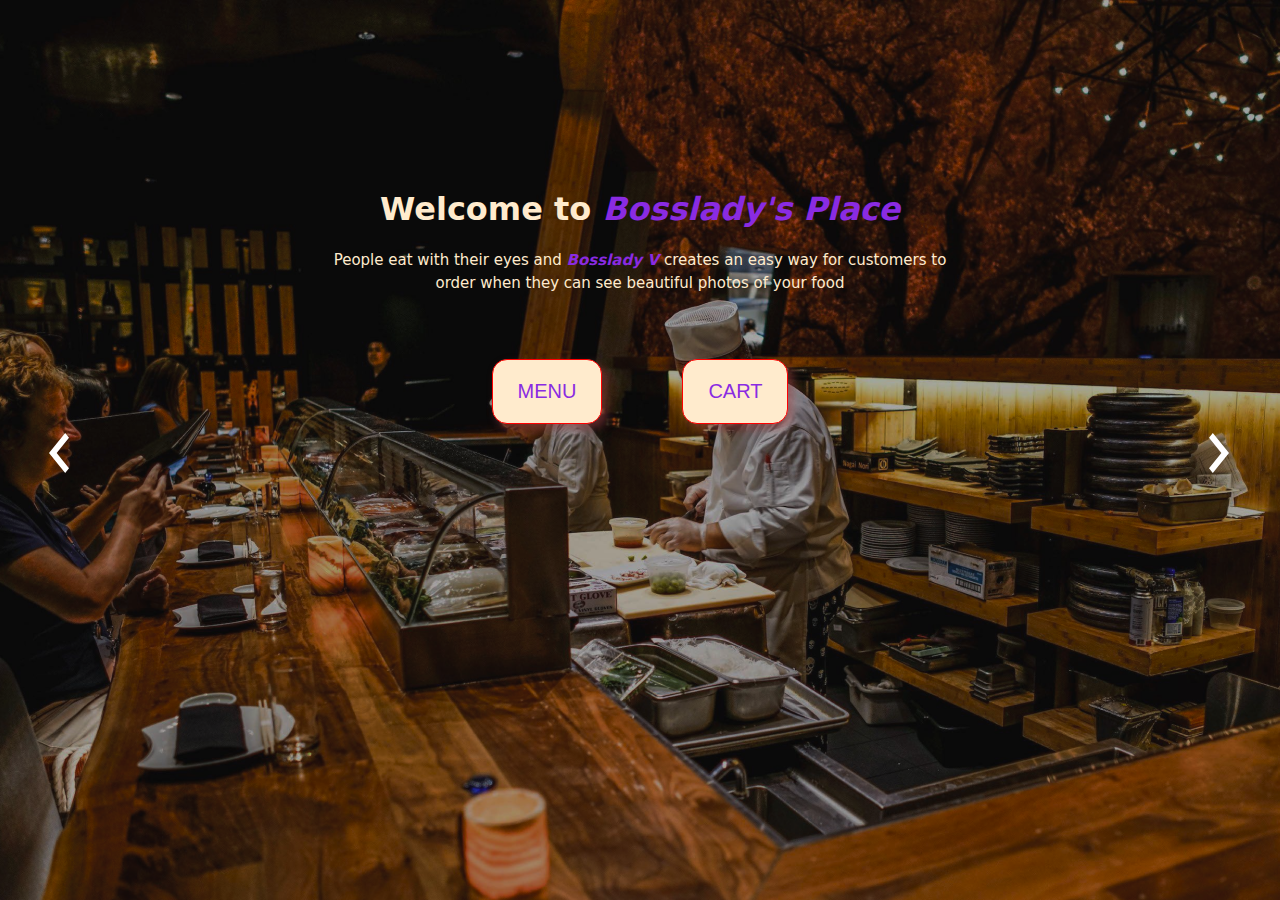
<file: index.html>
<!DOCTYPE html>
<html lang="en">
  <head>
    <meta charset="UTF-8" />
    <meta http-equiv="X-UA-Compatible" content="IE=edge" />
    <meta name="viewport" content="width=device-width, initial-scale=1" />
    <title>WELCOME</title>
    <link rel="stylesheet" href="style.css" />
  </head>
  <body>
    <div class="container">
      <h1>
        Welcome to <strong><em>Bosslady's Place</em></strong>
      </h1>
      <p>
        People eat with their eyes and
        <strong> <em>Bosslady V </em></strong> creates an easy way for customers
        to order when they can see beautiful photos of your food
      </p>
      <svg
        width="20"
        height="40"
        viewBox="0 0 20 40"
        fill="none"
        xmlns="http://www.w3.org/2000/svg"
        class="left"
      >
        <path
          d="M0 35.3L12.3617 20L0 4.7L3.80567 0L20 20L3.80567 40L0 35.3Z"
          fill="white"
        />
      </svg>

      <svg
        width="20"
        height="40"
        viewBox="0 0 20 40"
        fill="none"
        xmlns="http://www.w3.org/2000/svg"
        class="right"
      >
        <path
          d="M20 35.3L7.63833 20L20 4.7L16.1943 0L0 20L16.1943 40L20 35.3Z"
          fill="white"
        />
      </svg>

      <div class="click">
        <a href="menu.html"><button>MENU</button></a>
        <a href="#" class="second"><button>CART</button></a>
      </div>
    </div>
  </body>
</html>
</file>
<file: style.css>
body {
  background-image: url("restaurant-1.png");
  max-width: 300%;
  font-family: system-ui, -apple-system, BlinkMacSystemFont, "Segoe UI", Roboto,
    Oxygen, Ubuntu, Cantarell, "Open Sans", "Helvetica Neue", sans-serif;
}
h1 {
  text-align: center;
}
strong {
  color: blueviolet;
}
p {
  text-align: center;
  font-size: 15px;
  line-height: 1.5;
}
.left {
  position: absolute;
  left: 94.44%;
  right: 4.17%;
  top: 48.1%;
  bottom: 47.9%;
}
.right {
  position: absolute;
  left: 3.82%;
  right: 94.79%;
  top: 48.1%;
  bottom: 47.9%;
}
a {
  text-decoration: none;
}
button {
  display: inline;
  border: 1px solid red;
  border-radius: 15px;
  background: blanchedalmond;
  color: blueviolet;
  padding: 20px 25px;
  margin-top: 50px;
  font-size: 20px;
  box-shadow: 5px 5px 10px rgba(148, 60, 60, 0.6);
  transition: all 200ms ease-in-out;
}
button:hover {
  cursor: grab;
  background-color: cornflowerblue;
  color: crimson;
  text-decoration: underline;
}
.second {
  margin-left: 5rem;
}

.container {
  width: 50%;
  margin: 15% auto;
  color: blanchedalmond;
  cursor: pointer;
}
.click {
  display: flex;
  text-align: center;
  justify-content: center;
}
</file>
